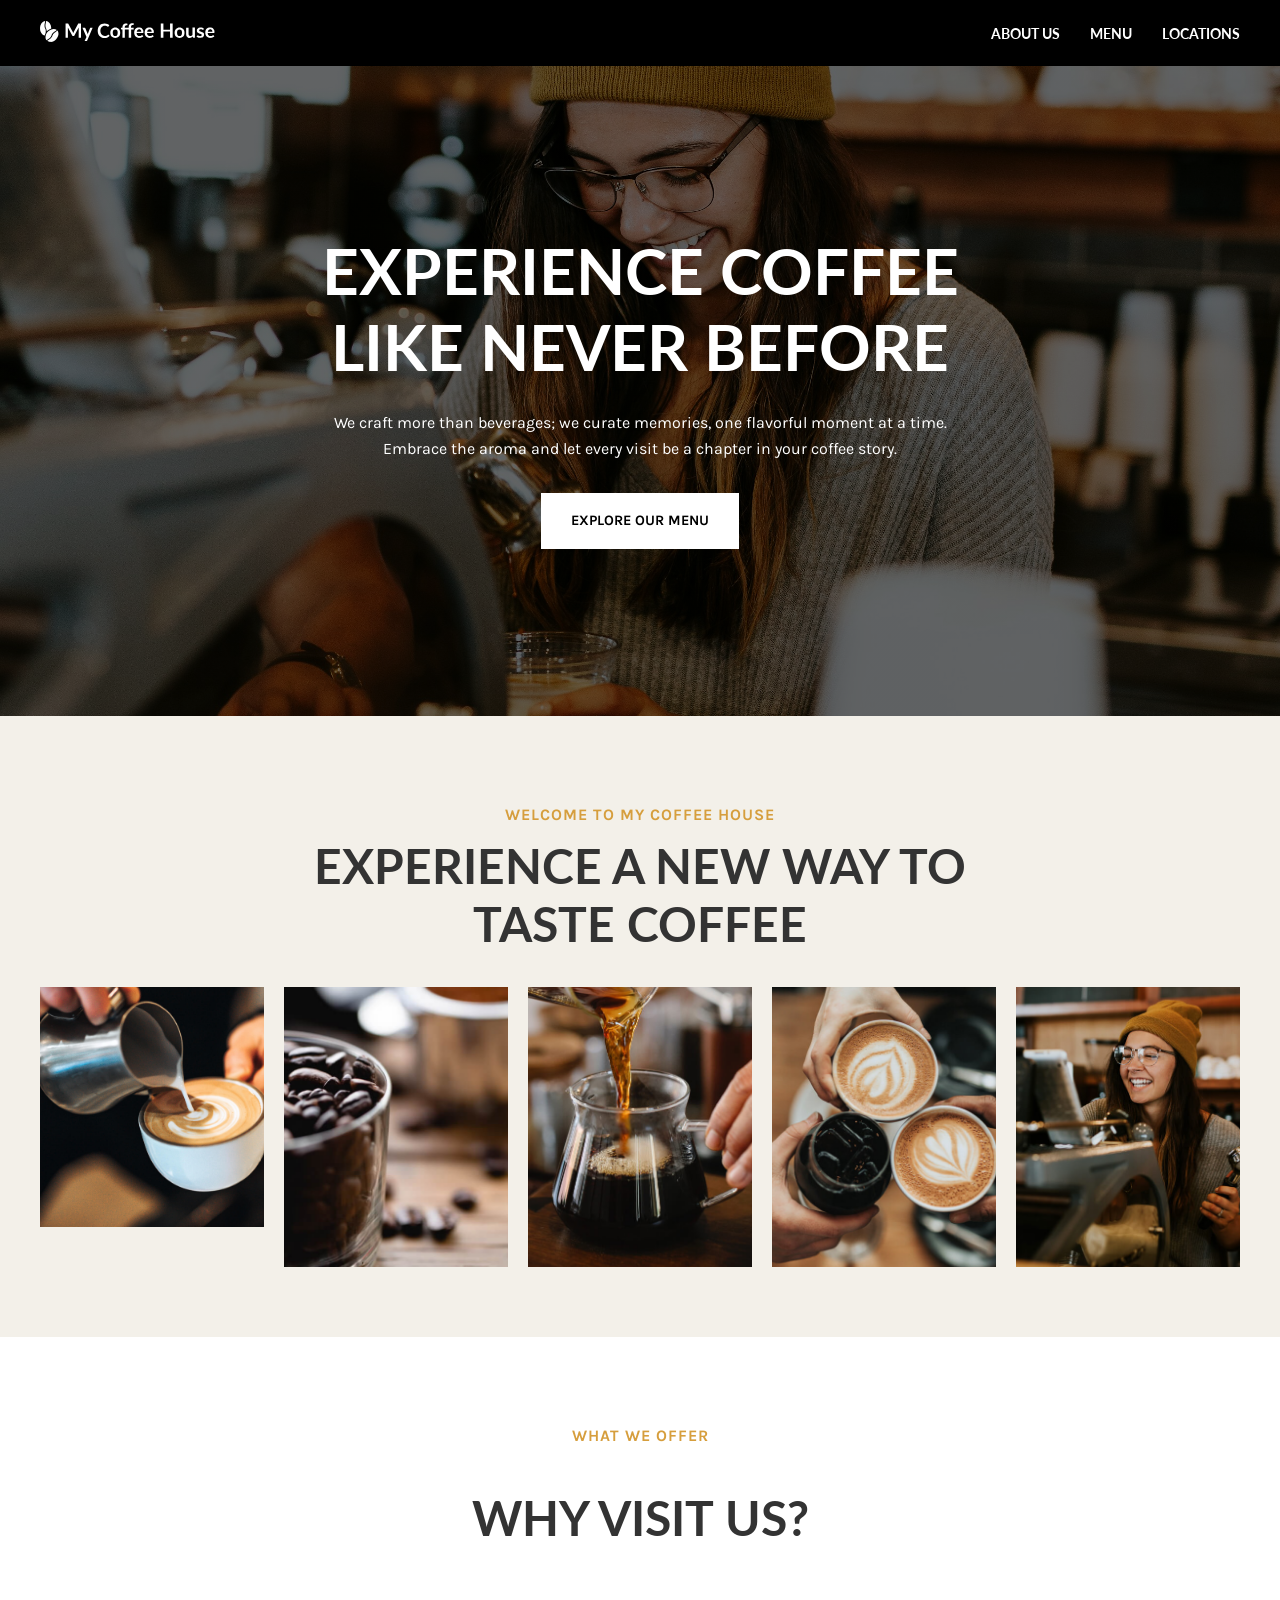
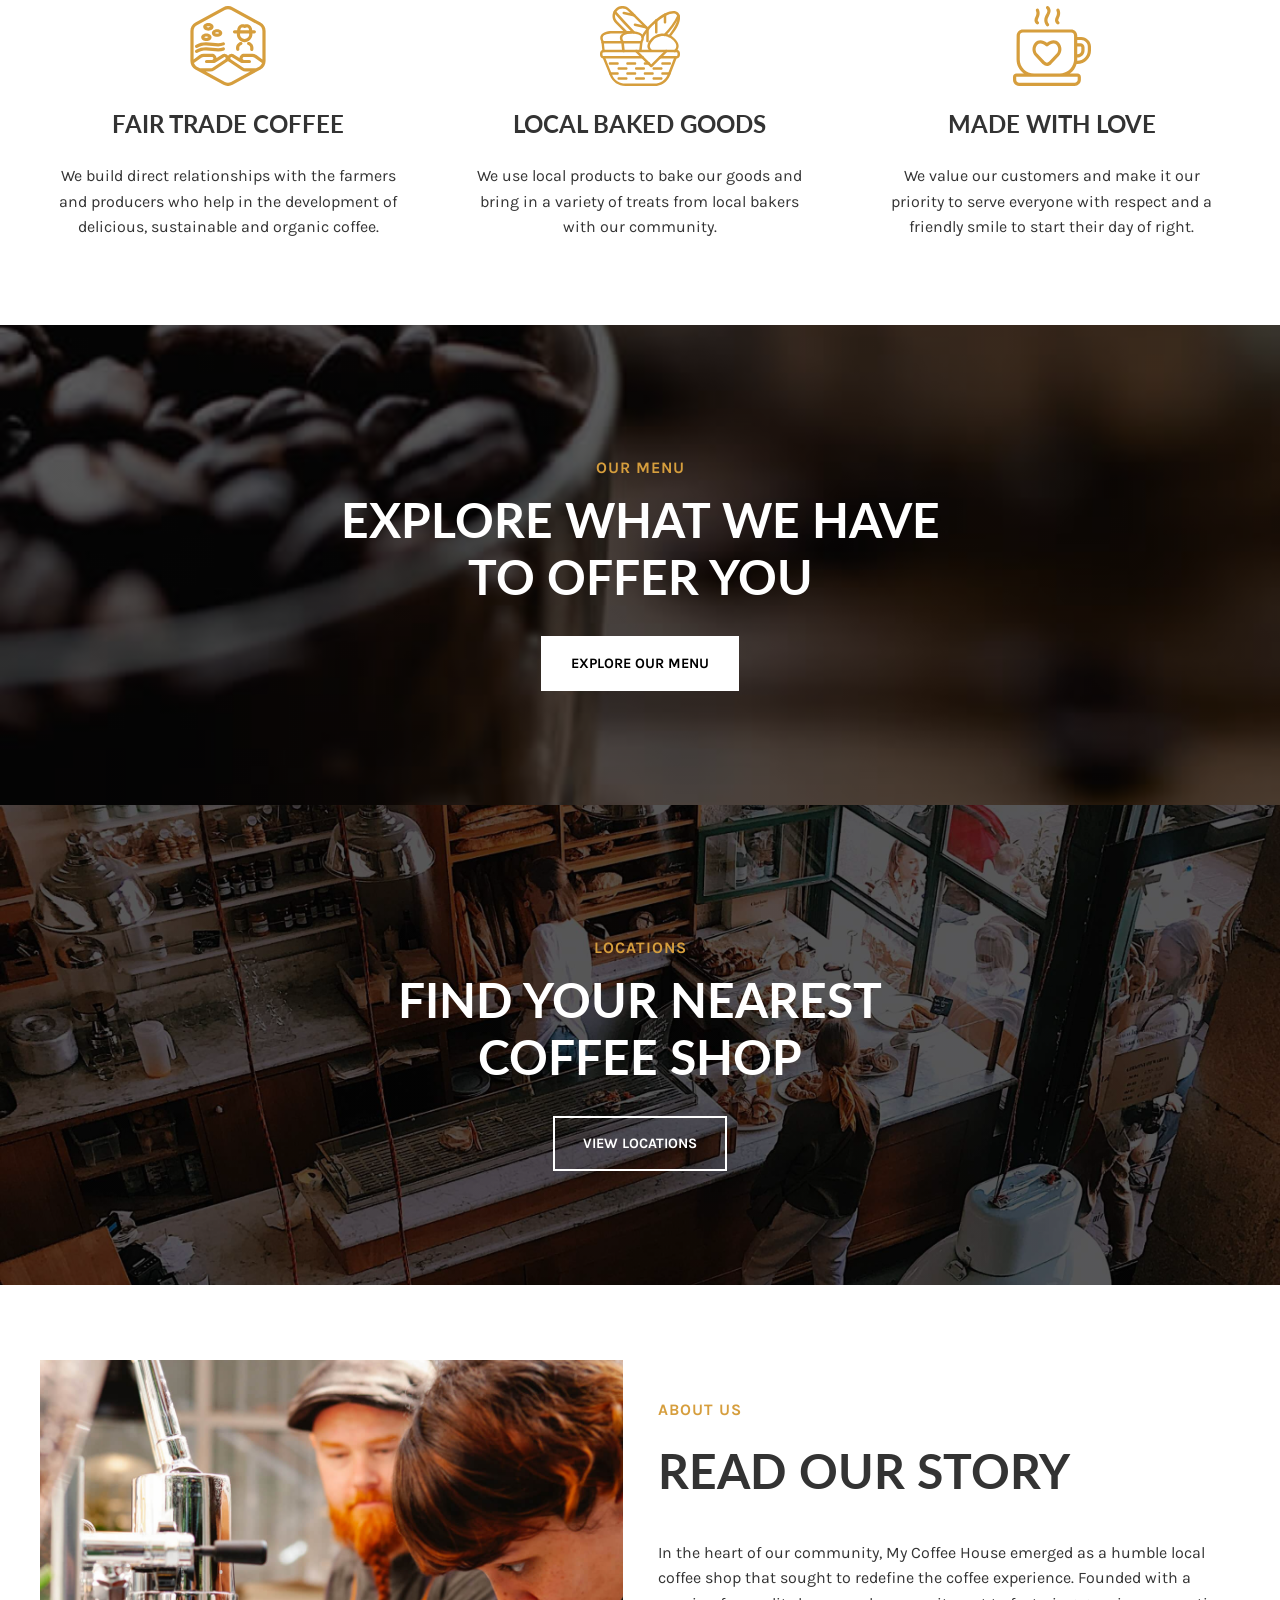
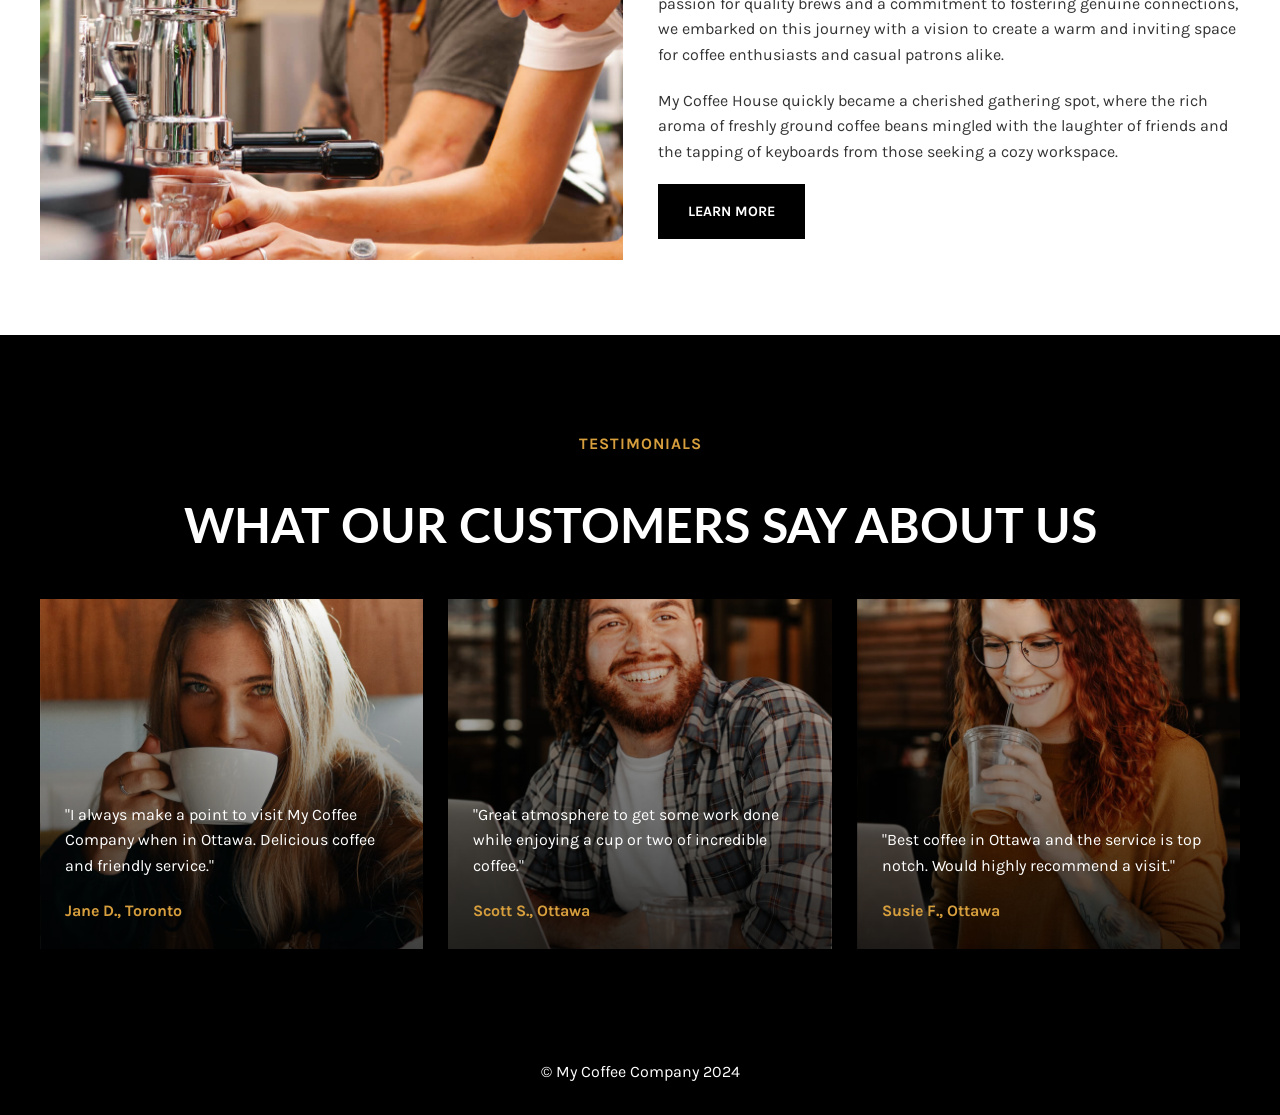
<file: index.html>
<!DOCTYPE html>
<html lang="en">
<head>
    <meta charset="UTF-8">
    <meta name="viewport" content="width=device-width, initial-scale=1.0">
    <meta name="description" content="Discover delicious coffee, local baked goods and a welcoming atmosphere at My Coffee House.">
    <title>My Coffee House</title>
    <link rel="stylesheet" href="css/main.css">
</head>
<body>

<!-- Header contains the coffee shop logo and the navigation menu. -->
    <header class="site-header">
    <nav class="container" aria-label="Main navigation">
        <a href="#home" class="logo" aria-label="My Coffee House homepage">
            <img src="images/my-coffee-shop-logo.svg" alt="My Coffee House">
        </a>

        <ul class="nav-links">
            <li><a href="#about">About Us</a></li>
            <li><a href="#menu">Menu</a></li>
            <li><a href="#locations">Locations</a></li>
        </ul>
    </nav>
</header>

<main id="home">

<!-- This is the first section visitors see. It has a large background image, a heading, and a button to explore the menu. -->
    <section class="hero">
        <div class="container hero-content">
            <h1>Experience coffee like never before</h1>
            <p>
                We craft more than beverages; we curate memories, one
                flavorful moment at a time. Embrace the aroma and let
                every visit be a chapter in your coffee story.
            </p>
            <a href="#menu" class="btn">Explore our menu</a>
        </div>
    </section>

<!-- I added coffee photos to catch visitors' attention and show them what the coffee shop sells. -->
    <section class="coffee-gallery">
        <div class="container">
            <p class="section-label">Welcome to My Coffee House</p>
            <h2>EXPERIENCE A NEW WAY TO TASTE COFFEE</h2>

            <div class="gallery-grid">
                <img src="images/latte.jpeg" alt="Latte coffee">
                <img src="images/coffee-beans.jpeg" alt="Coffee beans">
                <img src="images/pouring-coffee.jpeg" alt="Pouring coffee">
                <img src="images/three-cups.jpeg" alt="Three cups of coffee">
                <img src="images/smiling-employee.jpeg" alt="Coffee shop employee">
            </div>
        </div>
    </section>

<!-- I added this section so customers can see what we offer and feel encouraged to buy more. -->
    <section class="offers">
        <div class="container">
            <p class="section-label">What we Offer</p>
            <h2>Why visit us?</h2>

            <div class="offers-grid">
                <article class="offer-item">
                    <img src="images/fair-trade.svg" alt="" class="offer-icon">
                    <h3>Fair Trade Coffee</h3>
                    <p>
                        We build direct relationships with the farmers and
                        producers who help in the development of delicious,
                        sustainable and organic coffee.
                    </p>
                </article>

                <article class="offer-item">
                    <img src="images/local-baked-goods.svg" alt="" class="offer-icon">
                    <h3>Local baked goods</h3>
                    <p>
                        We use local products to bake our goods and bring in
                        a variety of treats from local bakers with our community.
                    </p>
                </article>

                <article class="offer-item">
                    <img src="images/made-with-love.svg" alt="" class="offer-icon">
                    <h3>Made with love</h3>
                    <p>
                        We value our customers and make it our priority to
                        serve everyone with respect and a friendly smile
                        to start their day of right.
                    </p>
                </article>
            </div>
        </div>
    </section>

<!-- I added this section to help visitors discover the drinks and products our coffee shop offers. -->
    <section id="menu" class="menu-section">
        <div class="container">
            <p class="section-label">Our Menu</p>
            <h2>Explore what we have to offer you</h2>
            <a href="#" class="btn">Explore our menu</a>
        </div>
    </section>

<!-- I added this section to help visitors find our coffee shop easily without having to search or ask for directions. -->    
    <!-- AI assistance:
I asked for help fixing the HTML section tags.
I wanted to make sure the Locations and About sections
were opened and closed correctly.
AI suggested where to add and remove section tags.
-->

<section id="locations" class="locations">
         <div class="container">
            <p class="section-label">Locations</p>
            <h2>Find your nearest coffee shop</h2>
            <a href="#" class="btn btn-outline">View Locations</a>
        </div>
    </section>

<!-- I added this section so visitors can learn about the story of our coffee shop. -->
 <section id="about" class="about">
    <div class="container about-grid">
            <div class="about-image">
                <img src="images/about-us.jpeg" alt="Inside our coffee shop">
            </div>

            <div class="about-content">
                <p class="section-label">About Us</p>
                <h2>Read our story</h2>

                <p>
                    In the heart of our community, My Coffee House emerged
                    as a humble local coffee shop that sought to redefine
                    the coffee experience. Founded with a passion for
                    quality brews and a commitment to fostering genuine
                    connections, we embarked on this journey with a vision
                    to create a warm and inviting space for coffee
                    enthusiasts and casual patrons alike.
                </p>

                <p>
                    My Coffee House quickly became a cherished gathering
                    spot, where the rich aroma of freshly ground coffee
                    beans mingled with the laughter of friends and the
                    tapping of keyboards from those seeking a cozy workspace.
                </p>

                <a href="#" class="btn">Learn more</a>
            </div>
        </div>
    </section>

<!-- I added customer reviews to show visitors other people's experiences and help them trust our coffee shop. -->
    <section class="testimonials">
        <div class="container">
            <p class="section-label">Testimonials</p>
            <h2>What our customers say about us</h2>

            <div class="testimonials-grid">
                <blockquote>
                    <p>
                        "I always make a point to visit My Coffee Company
                        when in Ottawa. Delicious coffee and friendly service."
                    </p>
                    <footer>Jane D., Toronto</footer>
                </blockquote>

                <blockquote>
                    <p>
                        "Great atmosphere to get some work done while
                        enjoying a cup or two of incredible coffee."
                    </p>
                    <footer>Scott S., Ottawa</footer>
                </blockquote>

                <blockquote>
                    <p>
                        "Best coffee in Ottawa and the service is top notch.
                        Would highly recommend a visit."
                    </p>
                    <footer>Susie F., Ottawa</footer>
                </blockquote>
            </div>
        </div>
    </section>

</main>

<!-- I added the footer to show the coffee shop name and copyright information at the bottom of the page. -->
<footer class="footer">
    <div class="container">
        <p>&copy; My Coffee Company 2024</p>
    </div>
</footer>

</body>
</html>
</file>
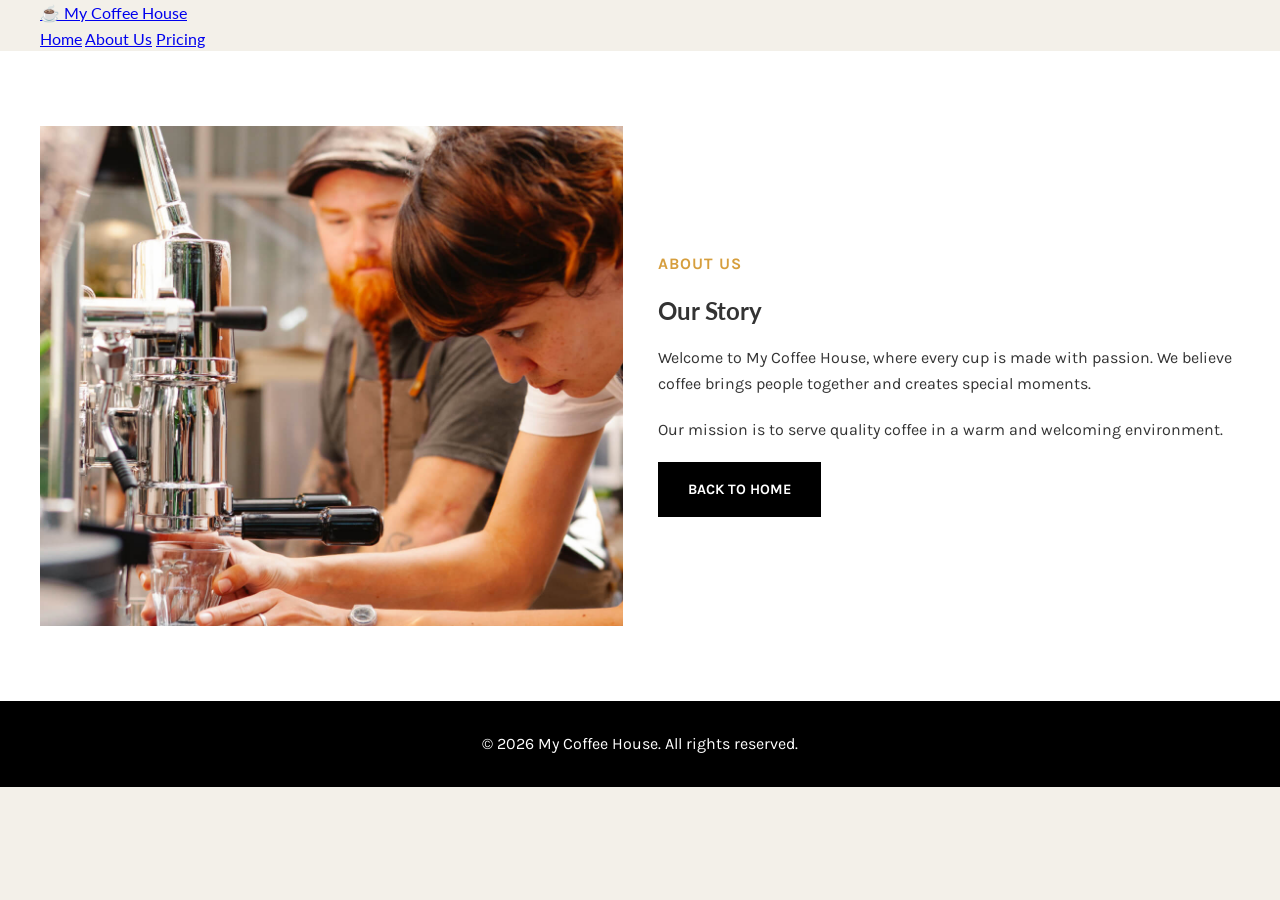
<file: about.html>
<!DOCTYPE html>
<html lang="en">
<head>
    <meta charset="UTF-8">
    <meta name="viewport" content="width=device-width, initial-scale=1.0">
    <title>About Us | My Coffee House</title>
    <link rel="stylesheet" href="css/main.css">
</head>
<body>

<!-- This header helps visitors move between Home, About Us, and Pricing pages. -->
    <header class="header">
    <div class="container">
        <nav>
            <a href="index.html">☕ My Coffee House</a>
            <div>
                <a href="index.html">Home</a>
                <a href="about.html">About Us</a>
                <a href="pricing.html">Pricing</a>
            </div>
        </nav>
    </div>
</header>

<main>
    <!-- This section tells visitors our coffee shop story and explains our mission. -->
    <section class="about">
        <div class="container about-grid">
            <div class="about-image">
                <img src="images/about-us.jpeg" alt="Our coffee shop team">
            </div>
            <div class="about-content">
                <p class="section-label">ABOUT US</p>
                <h1>Our Story</h1>
                <p>
                    Welcome to My Coffee House, where every cup
                    is made with passion. We believe coffee
                    brings people together and creates
                    special moments.
                </p>
                <p>
                    Our mission is to serve quality coffee
                    in a warm and welcoming environment.
                </p>
                <a href="index.html" class="btn">Back to Home</a>
            </div>
        </div>
    </section>
</main>

<!-- I added the footer to show the coffee shop name and copyright information. -->
<footer class="footer">
    <div class="container">
        <p>&copy; 2026 My Coffee House. All rights reserved.</p>
    </div>
</footer>

</body>
</html>
</file>
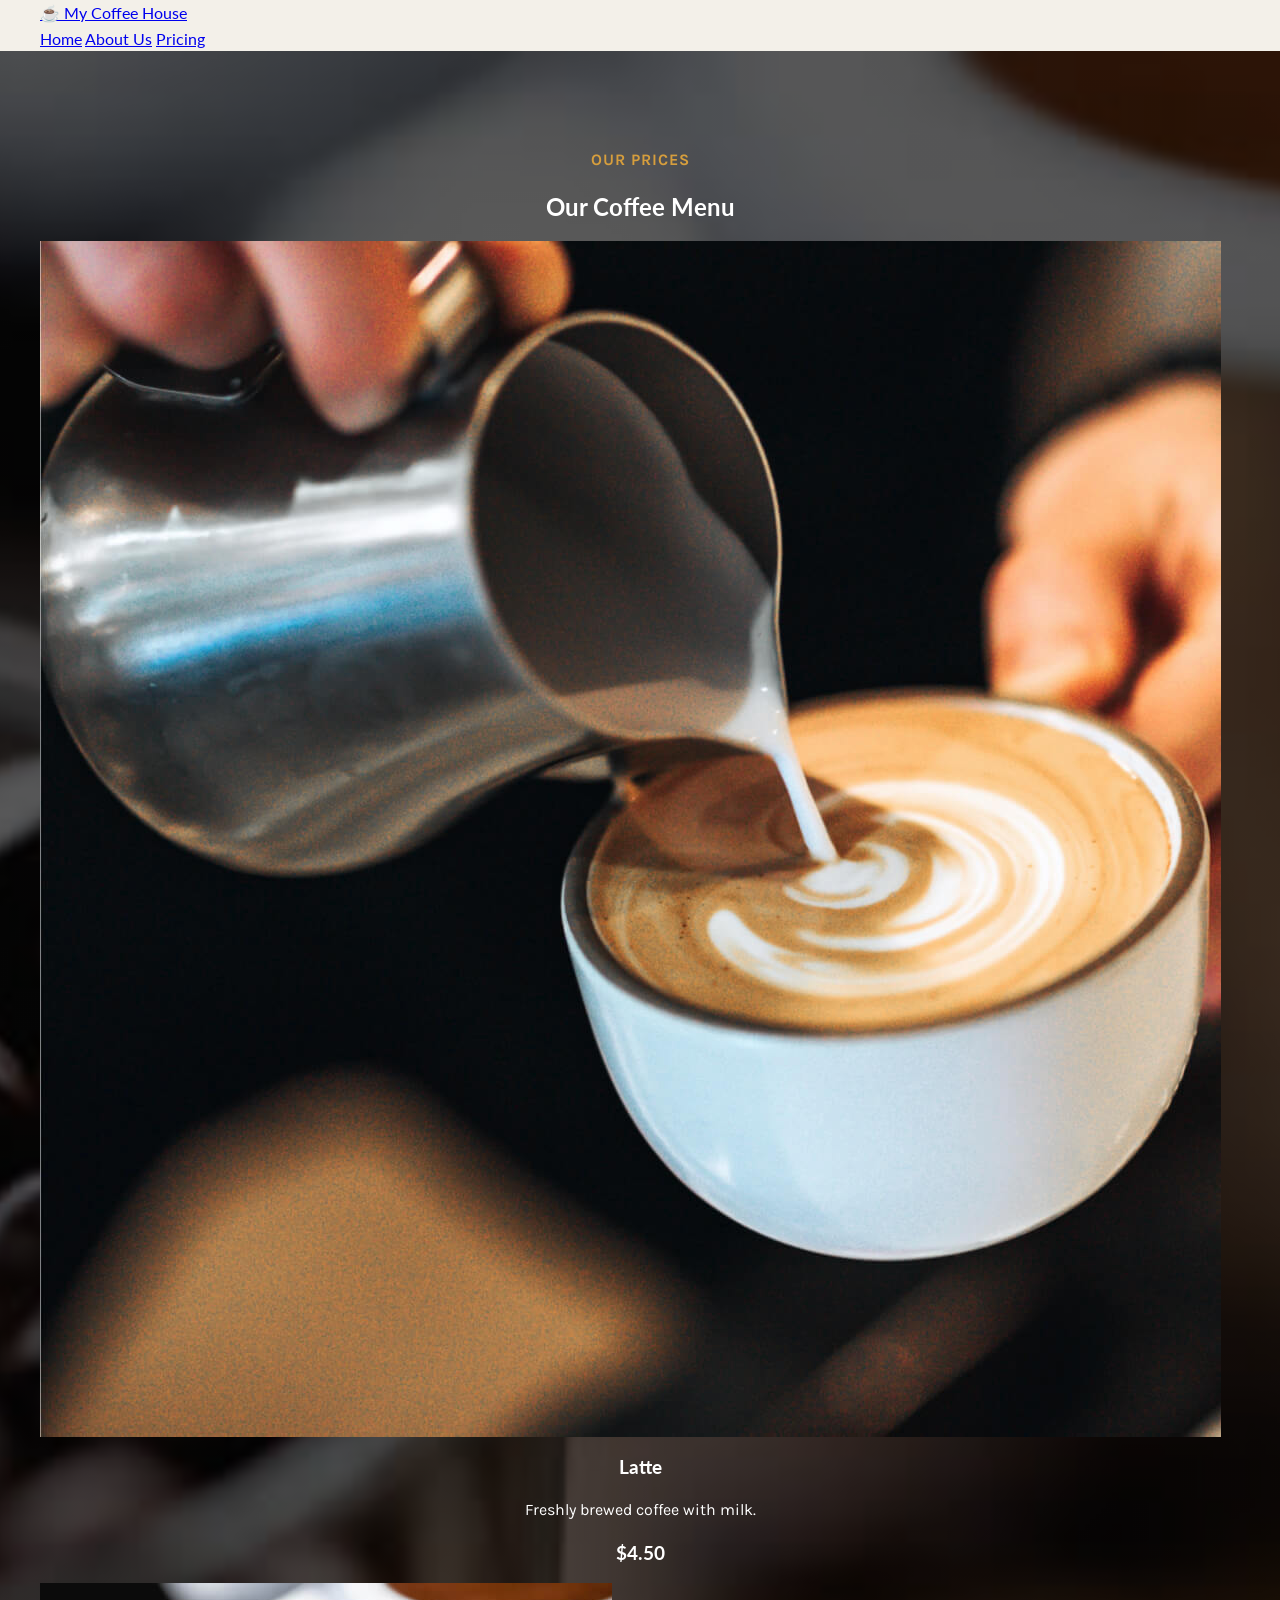
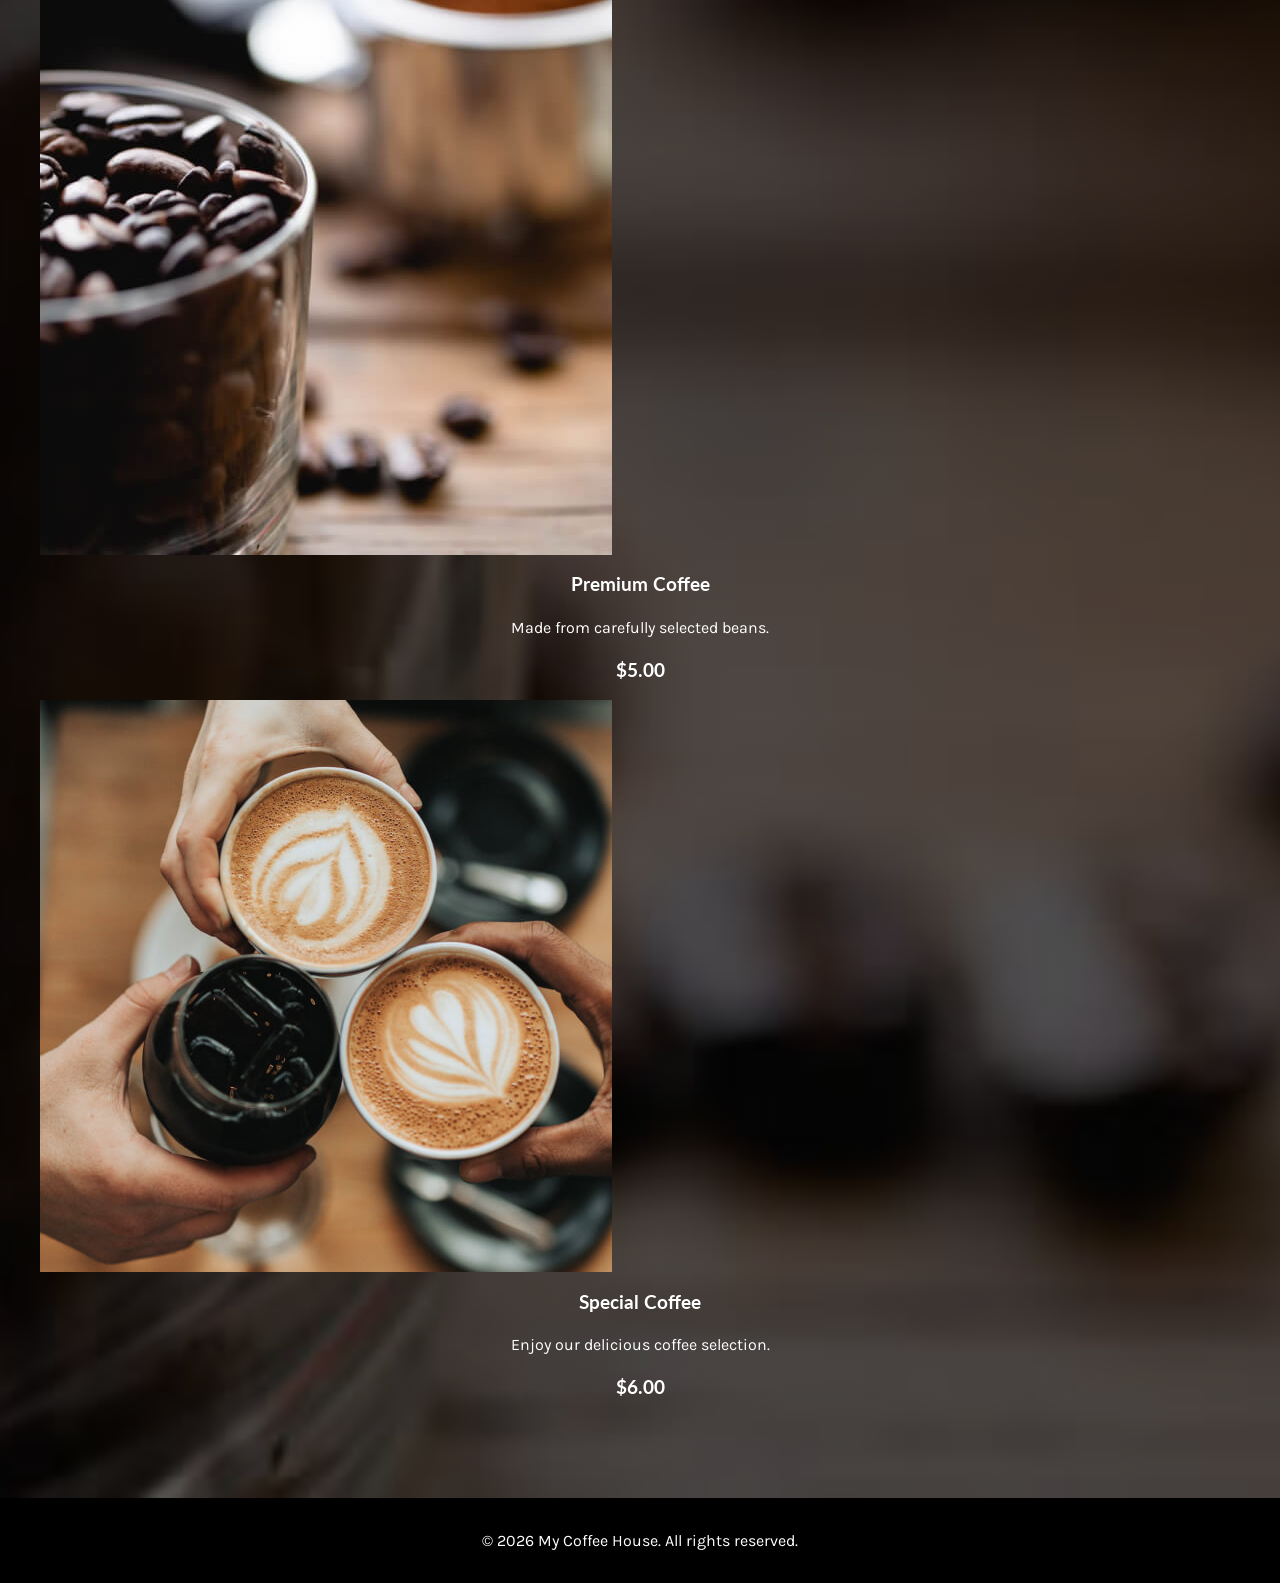
<file: pricing.html>
<!DOCTYPE html>
<html lang="en">
<head>
    <meta charset="UTF-8">
    <meta name="viewport" content="width=device-width, initial-scale=1.0">
    <title>Pricing | My Coffee House</title>
    <link rel="stylesheet" href="css/main.css">
</head>
<body>

    <!-- I added this header to help visitors navigate between the three pages of my website. -->
<header class="header">
    <div class="container">
        <nav>
            <a href="index.html">☕ My Coffee House</a>
            <div>
                <a href="index.html">Home</a>
                <a href="about.html">About Us</a>
                <a href="pricing.html">Pricing</a>
            </div>
        </nav>
    </div>
</header>

<main>

    <!-- I added this section to show visitors our coffee options and prices so they can choose what fits their budget. -->
    <section class="menu-section">
        <div class="container">
            <p class="section-label">OUR PRICES</p>
            <h1>Our Coffee Menu</h1>

            <div class="menu-grid">
                <div class="menu-item">
                    <img src="images/latte.jpeg" alt="Fresh Latte">
                    <h3>Latte</h3>
                    <p>Freshly brewed coffee with milk.</p>
                    <h3>$4.50</h3>
                </div>

                <div class="menu-item">
                    <img src="images/coffee-beans.jpeg" alt="Coffee Beans">
                    <h3>Premium Coffee</h3>
                    <p>Made from carefully selected beans.</p>
                    <h3>$5.00</h3>
                </div>

                <div class="menu-item">
                    <img src="images/three-cups.jpeg" alt="Coffee Drinks">
                    <h3>Special Coffee</h3>
                    <p>Enjoy our delicious coffee selection.</p>
                    <h3>$6.00</h3>
                </div>
            </div>
        </div>
    </section>
</main>

<!-- I added the footer to show the coffee shop name and copyright information. -->
<footer class="footer">
    <div class="container">
        <p>&copy; 2026 My Coffee House. All rights reserved.</p>
    </div>
</footer>

</body>
</html>
</file>
<file: css/main.css>
@import url('https://fonts.googleapis.com/css2?family=Karla:wght@400;500;600;700&family=Lato:wght@400;700;900&display=swap');

/* Base styles - mobile first */
/* I used CSS variables to keep my website colors in one place so I can change them easily. */
:root {
    --black: #000000;
    --white: #ffffff;
    --cream: #f3f0e9;
    --gold: #d69e3d;
    --text: #333333;
}

* {
    box-sizing: border-box;
}

html {
    scroll-behavior: smooth;
}

body {
    margin: 0;
    font-family: 'Karla', sans-serif;
    color: var(--text);
    background: var(--cream);
    line-height: 1.6;
}

/* I used max-width to keep images inside their containers on different screen sizes. */
/* AI assistance:
I asked for help understanding responsive images.
AI explained how max-width: 100% keeps images
from becoming wider than their containers.
*/
img {
    display: block;
    max-width: 100%;
}

/* I used a container to keep the content centered and leave space on both sides of the page. */
.container {
    width: min(100% - 40px, 1200px);
    margin-inline: auto;
}

h1, h2, h3, nav {
    font-family: 'Lato', sans-serif;
}

h1, h2, h3 {
    line-height: 1.2;
}

h2 {
    font-size: 2rem;
    text-transform: uppercase;
}

.section-label {
    color: var(--gold);
    text-transform: uppercase;
    font-weight: 700;
    letter-spacing: 1px;
    margin-bottom: 10px;
}

/* Header and navigation */
/* I used Flexbox to organize the logo and navigation links and control the space between them. */
/* AI assistance:
I asked for help understanding Flexbox navigation.
AI explained how display: flex, flex-direction,
and gap control the arrangement of the links.
*/
.site-header {
    background: var(--black);
    padding: 20px 0;
}

.site-header nav {
    display: flex;
    flex-direction: column;
    align-items: center;
    gap: 20px;
}

.logo img {
    width: 180px;
}

/* I used Flexbox to organize the navigation links, add space between them, and let them wrap on smaller screens. */
.nav-links {
    display: flex;
    justify-content: center;
    flex-wrap: wrap;
    gap: 15px;
    list-style: none;
    padding: 0;
    margin: 0;
}

.nav-links a {
    color: var(--white);
    text-decoration: none;
    text-transform: uppercase;
    font-size: 0.9rem;
    font-weight: 700;
    transition: color 0.3s ease;
}

.nav-links a:hover,
.nav-links a:focus-visible {
    color: var(--gold);
}

/* Buttons */
.btn {
    display: inline-block;
    padding: 14px 28px;
    border: 2px solid var(--white);
    background: var(--white);
    color: var(--black);
    text-decoration: none;
    text-transform: uppercase;
    font-family: 'Karla', sans-serif;
    font-size: 0.9rem;
    font-weight: 700;
    text-align: center;
    transition: background-color 0.3s ease,
                color 0.3s ease,
                border-color 0.3s ease;
}

.btn:hover,
.btn:focus-visible {
    background: var(--gold);
    color: var(--black);
    border-color: var(--white);
}

.btn-outline {
    background: transparent;
    color: var(--white);
}

.btn-outline:hover,
.btn-outline:focus-visible {
    background: var(--white);
    color: var(--black);
    border-color: var(--white);
}

a:focus-visible {
    outline: 3px solid var(--gold);
    outline-offset: 4px;
}

/* Hero */
.hero {
    min-height: 560px;
    display: flex;
    align-items: center;
    text-align: center;
    color: var(--white);
    padding: 80px 0;
    background:
        linear-gradient(rgba(0,0,0,0.55), rgba(0,0,0,0.55)),
        url("../images/hero-background.jpg") center / cover no-repeat;
}

.hero-content {
    max-width: 720px;
}

.hero h1 {
    font-size: 2.4rem;
    text-transform: uppercase;
    margin: 0 0 24px;
}

.hero p {
    font-size: 1rem;
    margin: 0 auto 32px;
    max-width: 620px;
}

/* Gallery */
.coffee-gallery {
    padding: 70px 0;
    text-align: center;
}

.coffee-gallery h2 {
    max-width: 800px;
    margin: 0 auto 35px;
}

.gallery-grid {
    display: grid;
    grid-template-columns: repeat(2, minmax(0, 1fr));
    gap: 12px;
}

.gallery-grid img {
    width: 100%;
    height: 180px;
    object-fit: cover;
}

.gallery-grid img:first-child {
    grid-column: 1 / -1;
    height: 250px;
}

/* What we offer */
.offers {
    padding: 70px 0;
    text-align: center;
    background: var(--white);
}

.offers-grid {
    display: grid;
    grid-template-columns: 1fr;
    gap: 35px;
    margin-top: 45px;
}

.offer-item {
    padding: 15px;
}

.offer-item h3 {
    font-size: 1.5rem;
    text-transform: uppercase;
}

.offer-item p {
    max-width: 360px;
    margin: 0 auto;
}

/* Menu and locations */
.menu-section,
.locations {
    min-height: 400px;
    display: flex;
    align-items: center;
    text-align: center;
    padding: 80px 0;
    color: var(--white);
}

.menu-section {
    background:
        linear-gradient(rgba(0,0,0,0.65), rgba(0,0,0,0.65)),
        url("../images/coffee-beans.jpeg") center / cover no-repeat;
}

.locations {
    background:
        linear-gradient(rgba(0,0,0,0.65), rgba(0,0,0,0.65)),
        url("../images/coffee-shop.jpeg") center / cover no-repeat;
}

.menu-section h2,
.locations h2 {
    margin: 0 auto 30px;
    max-width: 650px;
}

/* About */
.about {
    padding: 75px 0;
    background: var(--white);
}

.about-grid {
    display: grid;
    grid-template-columns: 1fr;
    gap: 35px;
    align-items: center;
}

.about-image img {
    width: 100%;
    height: 350px;
    object-fit: cover;
}

.about-content h2 {
    margin-top: 0;
}

.about-content p {
    margin-bottom: 20px;
}

.about-content .btn {
    background: var(--black);
    color: var(--white);
    border-color: var(--black);
}

.about-content .btn:hover,
.about-content .btn:focus-visible {
    background: var(--gold);
    color: var(--black);
    border-color: var(--gold);
}

/* Testimonials */
.testimonials {
    padding: 80px 0;
    text-align: center;
}

.testimonials-grid {
    display: grid;
    grid-template-columns: 1fr;
    gap: 25px;
    margin-top: 45px;
}

.testimonials blockquote {
    margin: 0;
    padding: 30px 25px;
    background: var(--white);
}

.testimonials blockquote p {
    margin: 0 0 20px;
}

.testimonials blockquote footer {
    font-weight: 700;
}

/* Footer */
.footer {
    background: var(--black);
    color: var(--white);
    text-align: center;
    padding: 30px 20px;
}

.footer p {
    margin: 0;
}

/* Tablet */
@media (min-width: 768px) {
    .site-header nav {
        flex-direction: row;
        justify-content: space-between;
    }

    .nav-links {
        gap: 30px;
    }

    .hero h1 {
        font-size: 3.5rem;
    }

    h2 {
        font-size: 2.5rem;
    }

    .gallery-grid {
        grid-template-columns: repeat(3, minmax(0, 1fr));
        gap: 18px;
    }

    .gallery-grid img,
    .gallery-grid img:first-child {
        grid-column: auto;
        height: 240px;
    }

    .offers-grid {
        grid-template-columns: repeat(3, 1fr);
    }

    .about-grid {
        grid-template-columns: 1fr 1fr;
    }

    .testimonials-grid {
        grid-template-columns: repeat(3, 1fr);
    }
}

/* Desktop */
@media (min-width: 1100px) {
    .hero {
        min-height: 650px;
    }

    .hero h1 {
        font-size: 4rem;
    }

    h2 {
        font-size: 3rem;
    }

    .gallery-grid {
        grid-template-columns: repeat(5, minmax(0, 1fr));
        gap: 20px;
    }

    .gallery-grid img {
        height: 280px;
    }

    .about-image img {
        height: 500px;
    }

    .menu-section,
    .locations {
        min-height: 480px;
    }
}

@media (prefers-reduced-motion: reduce) {
    html {
        scroll-behavior: auto;
    }

    .btn,
    .nav-links a {
        transition: none;
    }
}
/* AI assistance:
I asked for help adjusting the SVG icon sizes.
The goal was to make the three offer icons
look consistent in the layout.
*/
.offer-icon {
    width: 80px !important;
    height: 80px !important;
    object-fit: contain;
    margin: 0 auto 20px;
}
/* Testimonials with background images */
.testimonials {
    background: #000;
    color: #fff;
}

.testimonials blockquote {
    min-height: 350px;
    display: flex;
    flex-direction: column;
    justify-content: flex-end;
    background-size: cover;
    background-position: center;
    color: #fff;
    text-align: left;
    padding: 25px;
}

.testimonials blockquote:nth-child(1) {
    background-image: linear-gradient(
        transparent,
        rgba(0, 0, 0, 0.75)
    ), url("../images/testimonial-1.jpeg");
}

.testimonials blockquote:nth-child(2) {
    background-image: linear-gradient(
        transparent,
        rgba(0, 0, 0, 0.75)
    ), url("../images/testimonial-2.jpeg");
}

.testimonials blockquote:nth-child(3) {
    background-image: linear-gradient(
        transparent,
        rgba(0, 0, 0, 0.75)
    ), url("../images/testimonial-3.jpeg");
}

.testimonials blockquote footer {
    color: #d69e3d;
}
</file>
